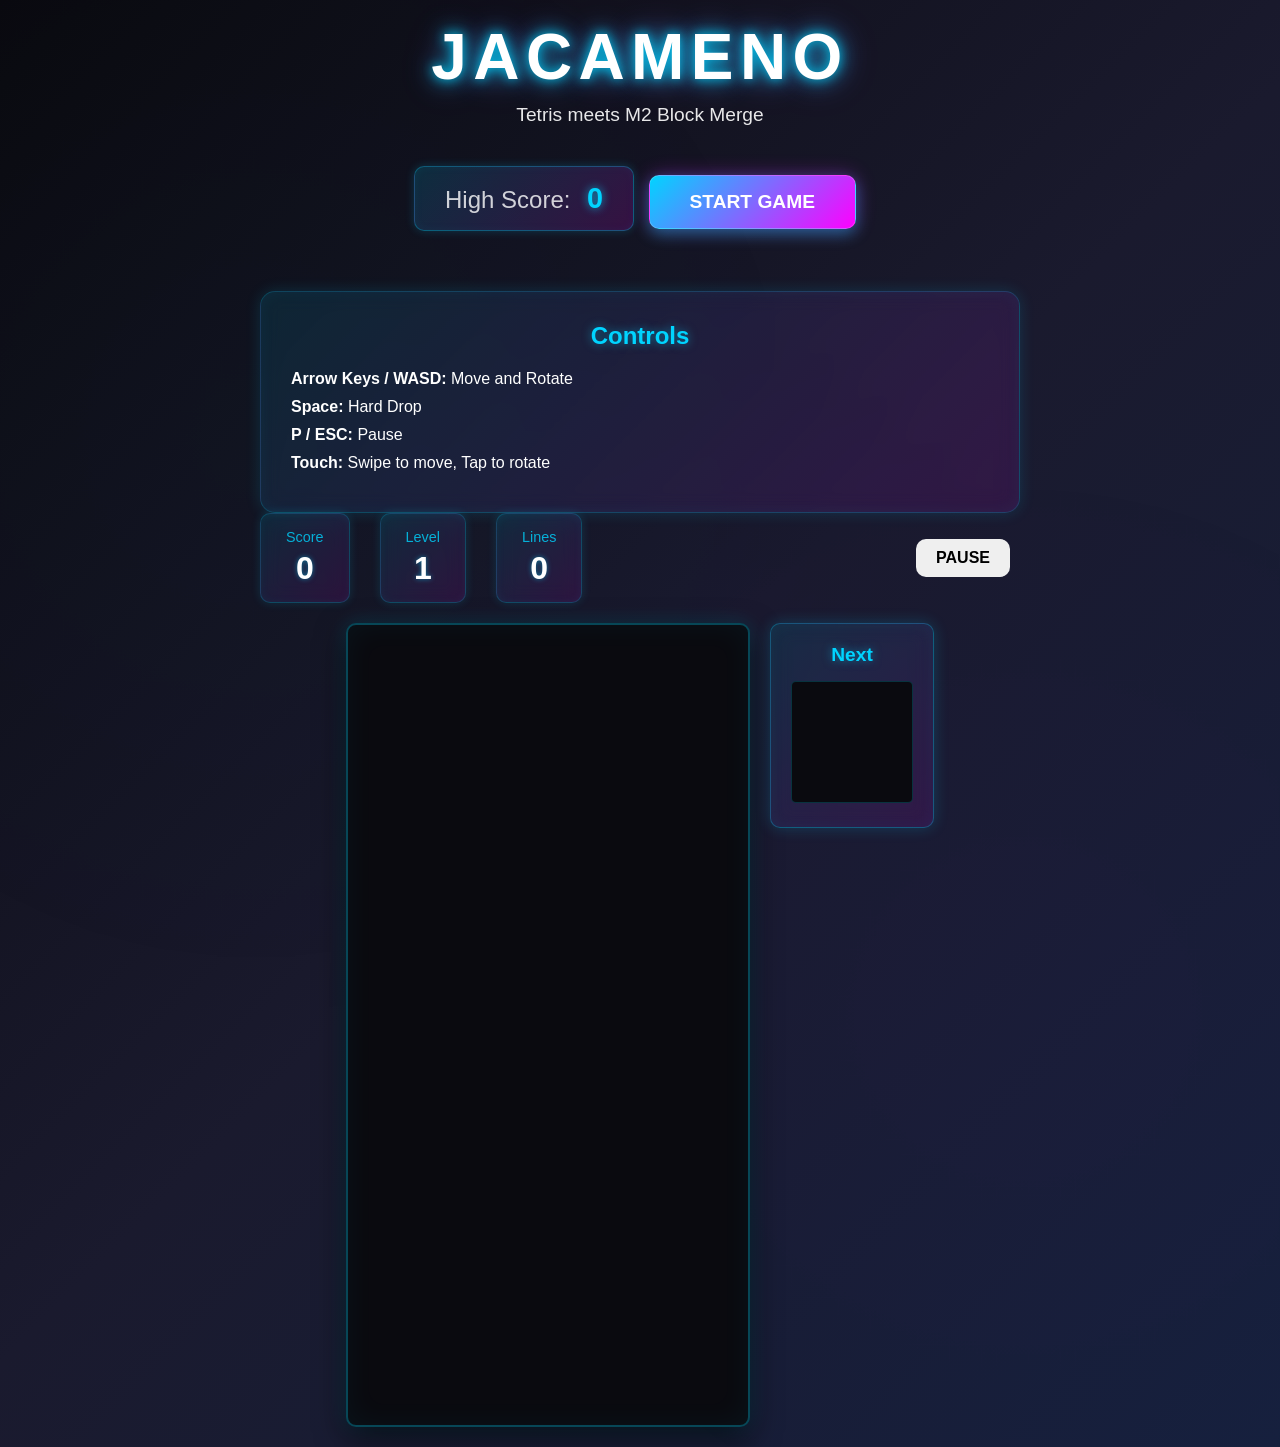
<file: index.html>
<!DOCTYPE html>
<html lang="en">
<head>
    <meta charset="UTF-8">
    <meta name="viewport" content="width=device-width, initial-scale=1.0">
    <meta http-equiv="refresh" content="0; url=web/index.html">
    <title>JACAMENO - Redirecting...</title>
    <style>
        body {
            font-family: 'Segoe UI', Tahoma, Geneva, Verdana, sans-serif;
            background: linear-gradient(135deg, #667eea 0%, #764ba2 100%);
            color: #fff;
            display: flex;
            justify-content: center;
            align-items: center;
            min-height: 100vh;
            margin: 0;
            text-align: center;
        }
        .container {
            padding: 40px;
        }
        h1 {
            font-size: 3rem;
            margin-bottom: 20px;
            text-shadow: 0 0 20px rgba(255, 255, 255, 0.5);
        }
        p {
            font-size: 1.2rem;
            margin-bottom: 30px;
        }
        a {
            color: #ffd700;
            text-decoration: none;
            font-weight: bold;
            font-size: 1.3rem;
            padding: 15px 40px;
            background: rgba(255, 255, 255, 0.2);
            border-radius: 10px;
            display: inline-block;
            transition: all 0.3s ease;
        }
        a:hover {
            background: rgba(255, 255, 255, 0.3);
            transform: translateY(-2px);
        }
        .loading {
            animation: pulse 1.5s ease-in-out infinite;
        }
        @keyframes pulse {
            0%, 100% { opacity: 1; }
            50% { opacity: 0.5; }
        }
    </style>
</head>
<body>
    <div class="container">
        <h1>🎮 JACAMENO</h1>
        <p class="loading">Redirecting to game...</p>
        <p>If you are not redirected automatically, <a href="web/index.html">click here to play</a></p>
    </div>
</body>
</html>
</file>
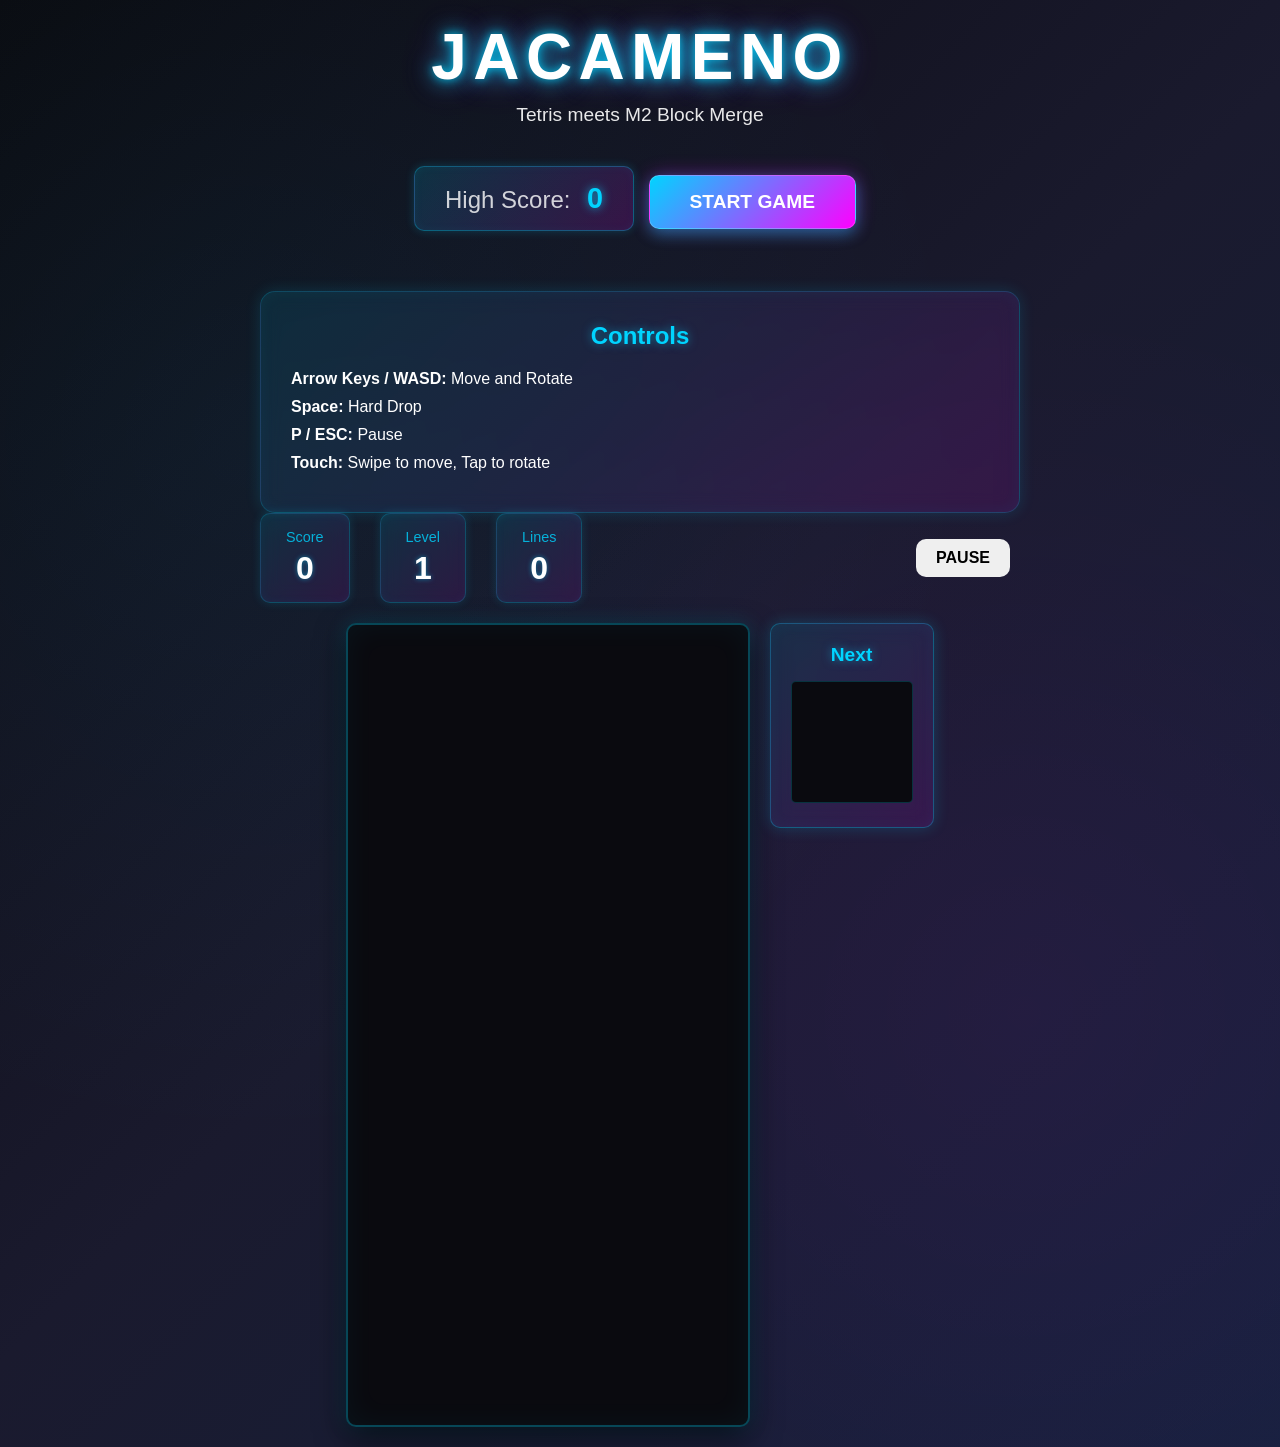
<file: web/index.html>
<!DOCTYPE html>
<html lang="en">
<head>
    <meta charset="UTF-8">
    <meta name="viewport" content="width=device-width, initial-scale=1.0">
    <title>JACAMENO - Mobile Game</title>
    <link rel="stylesheet" href="styles.css">
</head>
<body>
    <div id="game-container">
        <div id="menu-screen" class="screen active">
            <h1 class="title">JACAMENO</h1>
            <p class="subtitle">Tetris meets M2 Block Merge</p>
            <div class="high-score-display">
                <span class="label">High Score:</span>
                <span id="high-score" class="value">0</span>
            </div>
            <button id="start-btn" class="btn btn-primary">Start Game</button>
            <div class="controls-info">
                <h3>Controls</h3>
                <p><strong>Arrow Keys / WASD:</strong> Move and Rotate</p>
                <p><strong>Space:</strong> Hard Drop</p>
                <p><strong>P / ESC:</strong> Pause</p>
                <p><strong>Touch:</strong> Swipe to move, Tap to rotate</p>
            </div>
        </div>

        <div id="game-screen" class="screen">
            <div id="game-ui">
                <div id="score-panel">
                    <div class="stat">
                        <span class="label">Score</span>
                        <span id="score" class="value">0</span>
                    </div>
                    <div class="stat">
                        <span class="label">Level</span>
                        <span id="level" class="value">1</span>
                    </div>
                    <div class="stat">
                        <span class="label">Lines</span>
                        <span id="lines" class="value">0</span>
                    </div>
                </div>
                <button id="pause-btn" class="btn btn-small">Pause</button>
            </div>
            
            <div id="game-area">
                <canvas id="game-canvas" width="400" height="800"></canvas>
                <div id="next-piece-panel">
                    <h3>Next</h3>
                    <canvas id="next-canvas" width="120" height="120"></canvas>
                </div>
            </div>
        </div>

        <div id="pause-screen" class="screen overlay">
            <div class="modal">
                <h2>Paused</h2>
                <button id="resume-btn" class="btn btn-primary">Resume</button>
                <button id="restart-btn" class="btn btn-secondary">Restart</button>
                <button id="menu-btn" class="btn btn-secondary">Main Menu</button>
            </div>
        </div>

        <div id="gameover-screen" class="screen overlay">
            <div class="modal">
                <h2>Game Over</h2>
                <p class="final-score">Score: <span id="final-score">0</span></p>
                <p id="new-high-score" class="new-high-score" style="display: none;">🎉 New High Score! 🎉</p>
                <button id="play-again-btn" class="btn btn-primary">Play Again</button>
                <button id="menu-btn-2" class="btn btn-secondary">Main Menu</button>
            </div>
        </div>

        <div id="error-screen" class="screen overlay" style="display: none;">
            <div class="modal">
                <h2>⚠️ Error</h2>
                <p id="error-message" class="error-message">An error occurred</p>
                <button id="error-close-btn" class="btn btn-primary">Close</button>
            </div>
        </div>
    </div>

    <script src="sprites.js"></script>
    <script src="game.js"></script>
</body>
</html>
</file>
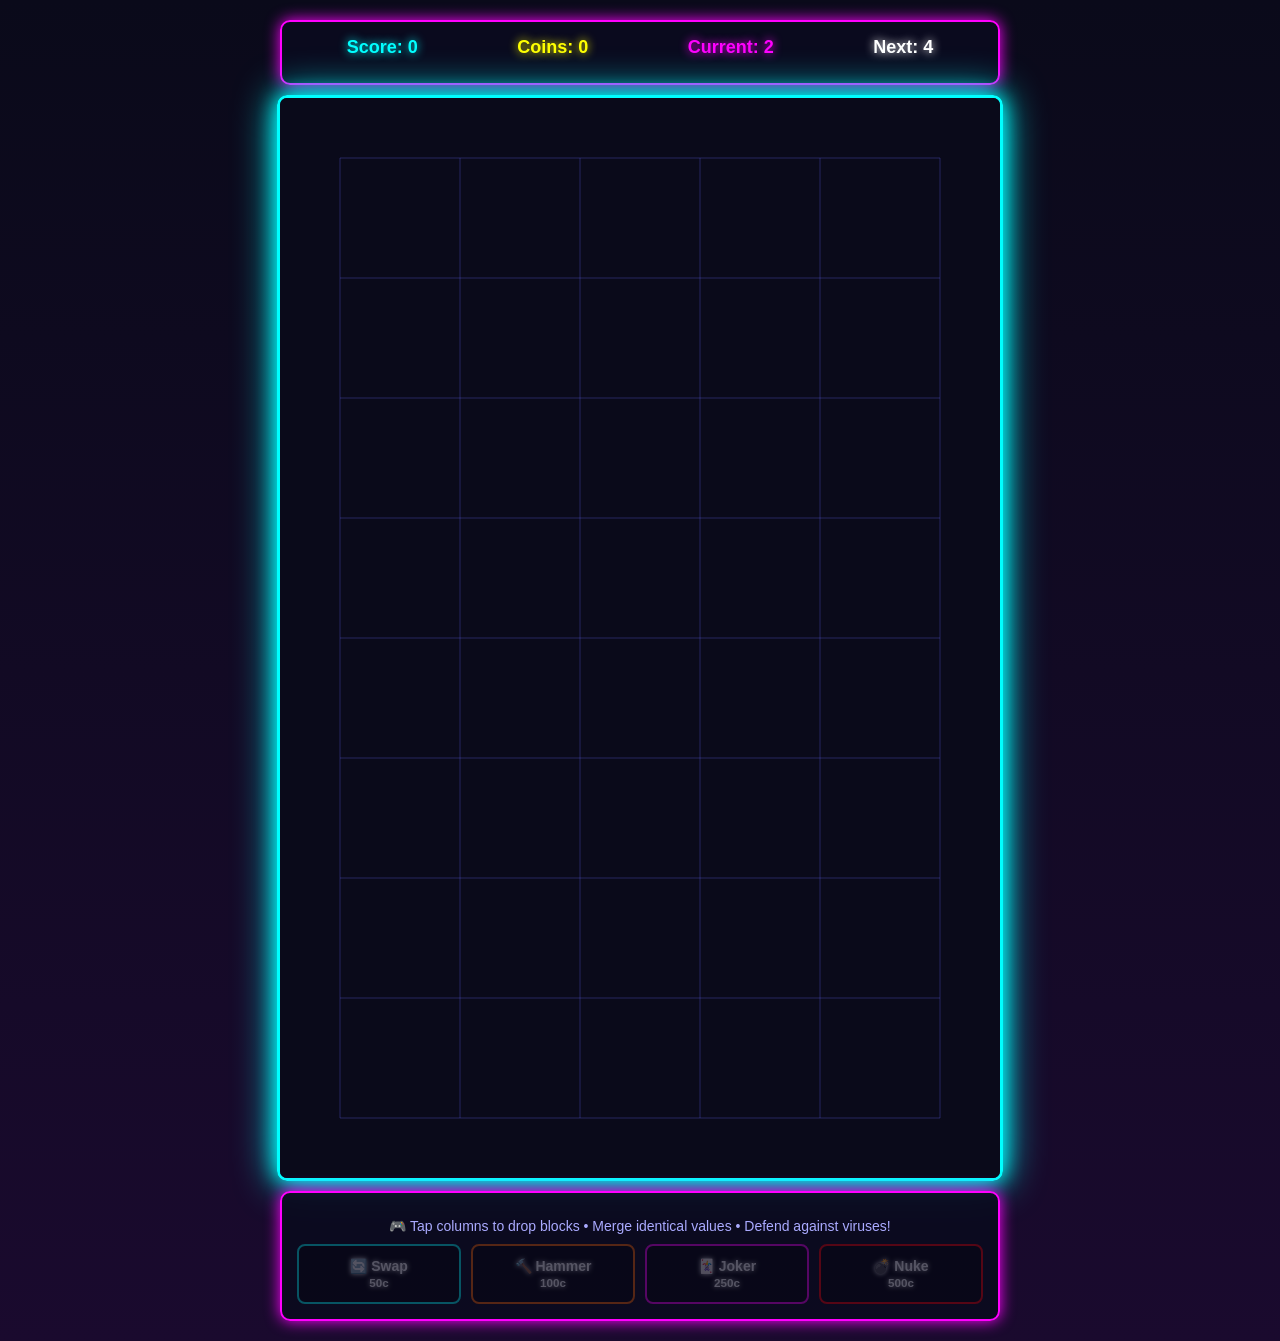
<file: godot-battle-merge/web-standalone/index.html>
<!DOCTYPE html>
<html lang="en">
<head>
    <meta charset="UTF-8">
    <meta name="viewport" content="width=device-width, initial-scale=1.0, maximum-scale=1.0, user-scalable=no">
    <title>Battle Merge - Neon Firewall Defense</title>
    <style>
        * {
            margin: 0;
            padding: 0;
            box-sizing: border-box;
        }
        
        body {
            font-family: 'Arial', sans-serif;
            background: linear-gradient(180deg, #0a0a1a 0%, #1a0a2e 100%);
            color: white;
            overflow: hidden;
            touch-action: none;
        }
        
        #gameContainer {
            display: flex;
            flex-direction: column;
            align-items: center;
            justify-content: center;
            min-height: 100vh;
            padding: 10px;
        }
        
        #gameCanvas {
            border: 3px solid #00ffff;
            box-shadow: 0 0 20px #00ffff, 0 0 40px #00ffff;
            border-radius: 10px;
            max-width: 100%;
            image-rendering: pixelated;
            cursor: pointer;
        }
        
        .ui-panel {
            background: rgba(10, 10, 30, 0.9);
            border: 2px solid #ff00ff;
            border-radius: 10px;
            padding: 15px;
            margin: 10px;
            box-shadow: 0 0 15px #ff00ff;
            max-width: 720px;
            width: 100%;
        }
        
        .stats {
            display: flex;
            justify-content: space-around;
            margin-bottom: 10px;
            font-size: 18px;
            font-weight: bold;
        }
        
        .stat-item {
            text-shadow: 0 0 10px currentColor;
        }
        
        .stat-item.score { color: #00ffff; }
        .stat-item.coins { color: #ffff00; }
        .stat-item.current { color: #ff00ff; }
        
        .items {
            display: flex;
            justify-content: space-around;
            gap: 10px;
        }
        
        .item-btn {
            flex: 1;
            padding: 12px;
            font-size: 14px;
            font-weight: bold;
            border: 2px solid;
            border-radius: 8px;
            cursor: pointer;
            transition: all 0.3s;
            background: rgba(0, 0, 0, 0.7);
            color: white;
            text-shadow: 0 0 5px currentColor;
        }
        
        .item-btn:hover:not(:disabled) {
            transform: scale(1.05);
            box-shadow: 0 0 15px currentColor;
        }
        
        .item-btn:disabled {
            opacity: 0.3;
            cursor: not-allowed;
        }
        
        .item-btn.swap { border-color: #00ffff; }
        .item-btn.hammer { border-color: #ff6600; }
        .item-btn.joker { border-color: #ff00ff; }
        .item-btn.nuke { border-color: #ff0000; }
        
        #gameOver {
            display: none;
            position: fixed;
            top: 50%;
            left: 50%;
            transform: translate(-50%, -50%);
            background: rgba(10, 10, 30, 0.95);
            border: 3px solid #ff0000;
            border-radius: 15px;
            padding: 40px;
            box-shadow: 0 0 30px #ff0000;
            text-align: center;
            z-index: 1000;
        }
        
        #gameOver h2 {
            color: #ff0000;
            font-size: 48px;
            text-shadow: 0 0 20px #ff0000;
            margin-bottom: 20px;
        }
        
        #gameOver button {
            padding: 15px 40px;
            font-size: 24px;
            font-weight: bold;
            background: linear-gradient(135deg, #00ffff, #ff00ff);
            border: none;
            border-radius: 10px;
            cursor: pointer;
            margin-top: 20px;
            transition: transform 0.3s;
        }
        
        #gameOver button:hover {
            transform: scale(1.1);
        }
        
        .instructions {
            margin: 10px 0;
            font-size: 14px;
            color: #aaaaff;
            text-align: center;
        }
        
        @media (max-width: 768px) {
            .stats {
                font-size: 14px;
            }
            .item-btn {
                font-size: 11px;
                padding: 8px;
            }
        }
    </style>
</head>
<body>
    <div id="gameContainer">
        <div class="ui-panel">
            <div class="stats">
                <div class="stat-item score">Score: <span id="score">0</span></div>
                <div class="stat-item coins">Coins: <span id="coins">0</span></div>
                <div class="stat-item current">Current: <span id="current">2</span></div>
                <div class="stat-item">Next: <span id="next">2</span></div>
            </div>
        </div>
        
        <canvas id="gameCanvas" width="720" height="1080"></canvas>
        
        <div class="ui-panel">
            <div class="instructions">
                🎮 Tap columns to drop blocks • Merge identical values • Defend against viruses!
            </div>
            <div class="items">
                <button class="item-btn swap" id="swapBtn" onclick="game.useSwap()">
                    🔄 Swap<br><small>50c</small>
                </button>
                <button class="item-btn hammer" id="hammerBtn" onclick="game.useSledgehammer()">
                    🔨 Hammer<br><small>100c</small>
                </button>
                <button class="item-btn joker" id="jokerBtn" onclick="game.useJoker()">
                    🃏 Joker<br><small>250c</small>
                </button>
                <button class="item-btn nuke" id="nukeBtn" onclick="game.useNuke()">
                    💣 Nuke<br><small>500c</small>
                </button>
            </div>
        </div>
    </div>
    
    <div id="gameOver">
        <h2>GAME OVER</h2>
        <p id="finalScore" style="font-size: 24px; margin: 20px 0;"></p>
        <p id="gameOverReason" style="font-size: 18px; color: #ffaaaa;"></p>
        <button onclick="game.restart()">Restart Game</button>
    </div>
    
    <script src="game.js"></script>
</body>
</html>
</file>
<file: web/styles.css>
* {
    margin: 0;
    padding: 0;
    box-sizing: border-box;
}

body {
    font-family: 'Segoe UI', Tahoma, Geneva, Verdana, sans-serif;
    background: linear-gradient(135deg, #0a0a0f 0%, #1a1a2e 50%, #16213e 100%);
    color: #fff;
    display: flex;
    justify-content: center;
    align-items: center;
    min-height: 100vh;
    overflow: hidden;
    position: relative;
}

/* Cyberpunk animated background effect */
body::before {
    content: '';
    position: absolute;
    top: 0;
    left: 0;
    width: 100%;
    height: 100%;
    background: 
        radial-gradient(ellipse at 20% 30%, rgba(0, 212, 255, 0.05) 0%, transparent 50%),
        radial-gradient(ellipse at 80% 70%, rgba(255, 0, 255, 0.05) 0%, transparent 50%);
    animation: backgroundPulse 10s ease-in-out infinite alternate;
    pointer-events: none;
}

@keyframes backgroundPulse {
    0% {
        opacity: 0.3;
        transform: scale(1);
    }
    100% {
        opacity: 0.6;
        transform: scale(1.1);
    }
}

#game-container {
    position: relative;
    width: 100%;
    max-width: 800px;
    padding: 20px;
}

.screen {
    display: none;
    text-align: center;
}

.screen.active {
    display: block;
}

.screen.overlay {
    position: fixed;
    top: 0;
    left: 0;
    width: 100%;
    height: 100%;
    background: rgba(0, 0, 0, 0.8);
    justify-content: center;
    align-items: center;
    z-index: 1000;
}

.screen.overlay.active {
    display: flex;
}

.modal {
    background: linear-gradient(135deg, rgba(10, 10, 15, 0.95) 0%, rgba(26, 26, 46, 0.95) 100%);
    padding: 40px;
    border-radius: 20px;
    box-shadow: 
        0 10px 40px rgba(0, 0, 0, 0.7),
        0 0 20px rgba(0, 212, 255, 0.2),
        inset 0 0 20px rgba(0, 212, 255, 0.05);
    backdrop-filter: blur(10px);
    border: 1px solid rgba(0, 212, 255, 0.3);
}

.title {
    font-size: 4rem;
    font-weight: bold;
    margin-bottom: 10px;
    text-shadow: 
        0 0 10px rgba(0, 212, 255, 0.8),
        0 0 20px rgba(0, 212, 255, 0.6),
        0 0 30px rgba(0, 212, 255, 0.4),
        0 0 40px rgba(255, 0, 255, 0.3);
    animation: neonGlow 2s ease-in-out infinite alternate;
    letter-spacing: 0.1em;
}

@keyframes neonGlow {
    from {
        text-shadow: 
            0 0 10px rgba(0, 212, 255, 0.8),
            0 0 20px rgba(0, 212, 255, 0.6),
            0 0 30px rgba(0, 212, 255, 0.4),
            0 0 40px rgba(255, 0, 255, 0.3);
    }
    to {
        text-shadow: 
            0 0 20px rgba(0, 212, 255, 1),
            0 0 30px rgba(0, 212, 255, 0.8),
            0 0 40px rgba(0, 212, 255, 0.6),
            0 0 60px rgba(255, 0, 255, 0.5),
            0 0 80px rgba(255, 0, 255, 0.3);
    }
}

.subtitle {
    font-size: 1.2rem;
    margin-bottom: 20px;
    opacity: 0.9;
}

.high-score-display {
    font-size: 1.5rem;
    margin: 20px 0;
    padding: 15px 30px;
    background: linear-gradient(135deg, rgba(0, 212, 255, 0.15) 0%, rgba(255, 0, 255, 0.15) 100%);
    border-radius: 10px;
    display: inline-block;
    border: 1px solid rgba(0, 212, 255, 0.3);
    box-shadow: 
        0 0 10px rgba(0, 212, 255, 0.2),
        inset 0 0 10px rgba(0, 212, 255, 0.05);
}

.high-score-display .label {
    opacity: 0.8;
    margin-right: 10px;
}

.high-score-display .value {
    font-weight: bold;
    color: #00d4ff;
    font-size: 1.8rem;
    text-shadow: 0 0 10px rgba(0, 212, 255, 0.8);
}

.new-high-score {
    color: #00d4ff;
    font-size: 1.3rem;
    font-weight: bold;
    margin: 20px 0;
    animation: neonPulse 1s ease-in-out infinite;
    text-shadow: 0 0 10px rgba(0, 212, 255, 0.8);
}

.error-message {
    font-size: 1.1rem;
    margin: 30px 0;
    line-height: 1.6;
    color: #fff;
}

@keyframes neonPulse {
    0%, 100% {
        transform: scale(1);
        text-shadow: 0 0 10px rgba(0, 212, 255, 0.8);
    }
    50% {
        transform: scale(1.1);
        text-shadow: 0 0 20px rgba(0, 212, 255, 1), 0 0 30px rgba(255, 0, 255, 0.6);
    }
}

@keyframes pulse {
    0%, 100% {
        transform: scale(1);
    }
    50% {
        transform: scale(1.1);
    }
}

.btn {
    padding: 15px 40px;
    font-size: 1.2rem;
    font-weight: bold;
    border: none;
    border-radius: 10px;
    cursor: pointer;
    transition: all 0.3s ease;
    text-transform: uppercase;
    margin: 10px;
}

.btn-primary {
    background: linear-gradient(135deg, #00d4ff 0%, #ff00ff 100%);
    color: white;
    box-shadow: 
        0 5px 15px rgba(0, 212, 255, 0.4),
        0 0 20px rgba(255, 0, 255, 0.3);
    border: 1px solid rgba(255, 255, 255, 0.2);
}

.btn-primary:hover {
    transform: translateY(-2px);
    box-shadow: 
        0 8px 20px rgba(0, 212, 255, 0.6),
        0 0 30px rgba(255, 0, 255, 0.5);
}

.btn-secondary {
    background: rgba(255, 255, 255, 0.2);
    color: white;
    border: 2px solid rgba(255, 255, 255, 0.5);
}

.btn-secondary:hover {
    background: rgba(255, 255, 255, 0.3);
    transform: translateY(-2px);
}

.btn-small {
    padding: 10px 20px;
    font-size: 1rem;
}

.controls-info {
    margin-top: 40px;
    padding: 30px;
    background: linear-gradient(135deg, rgba(0, 212, 255, 0.1) 0%, rgba(255, 0, 255, 0.1) 100%);
    border-radius: 15px;
    backdrop-filter: blur(10px);
    border: 1px solid rgba(0, 212, 255, 0.2);
    box-shadow: 
        0 0 15px rgba(0, 212, 255, 0.15),
        inset 0 0 15px rgba(0, 212, 255, 0.05);
}

.controls-info h3 {
    margin-bottom: 20px;
    font-size: 1.5rem;
    color: #00d4ff;
    text-shadow: 0 0 10px rgba(0, 212, 255, 0.5);
}

.controls-info p {
    margin: 10px 0;
    font-size: 1rem;
    text-align: left;
}

#game-screen {
    display: flex;
    flex-direction: column;
    align-items: center;
}

#game-ui {
    width: 100%;
    display: flex;
    justify-content: space-between;
    align-items: center;
    margin-bottom: 20px;
}

#score-panel {
    display: flex;
    gap: 30px;
}

.stat {
    display: flex;
    flex-direction: column;
    align-items: center;
    background: linear-gradient(135deg, rgba(0, 212, 255, 0.1) 0%, rgba(255, 0, 255, 0.1) 100%);
    padding: 15px 25px;
    border-radius: 10px;
    backdrop-filter: blur(10px);
    border: 1px solid rgba(0, 212, 255, 0.2);
    box-shadow: 
        0 0 10px rgba(0, 212, 255, 0.15),
        inset 0 0 10px rgba(0, 212, 255, 0.05);
}

.stat .label {
    font-size: 0.9rem;
    opacity: 0.8;
    margin-bottom: 5px;
    color: #00d4ff;
}

.stat .value {
    font-size: 2rem;
    font-weight: bold;
    color: #fff;
    text-shadow: 0 0 5px rgba(0, 212, 255, 0.5);
}

#game-area {
    display: flex;
    gap: 20px;
    align-items: flex-start;
}

#game-canvas {
    background: #0a0a0f;
    border-radius: 10px;
    box-shadow: 
        0 10px 30px rgba(0, 0, 0, 0.7),
        0 0 20px rgba(0, 212, 255, 0.2),
        inset 0 0 30px rgba(0, 212, 255, 0.05);
    border: 2px solid rgba(0, 212, 255, 0.3);
}

#next-piece-panel {
    background: linear-gradient(135deg, rgba(0, 212, 255, 0.1) 0%, rgba(255, 0, 255, 0.1) 100%);
    padding: 20px;
    border-radius: 10px;
    backdrop-filter: blur(10px);
    border: 1px solid rgba(0, 212, 255, 0.3);
    box-shadow: 
        0 0 15px rgba(0, 212, 255, 0.2),
        inset 0 0 15px rgba(0, 212, 255, 0.05);
}

#next-piece-panel h3 {
    margin-bottom: 15px;
    font-size: 1.2rem;
    color: #00d4ff;
    text-shadow: 0 0 10px rgba(0, 212, 255, 0.5);
}

#next-canvas {
    background: #0a0a0f;
    border-radius: 5px;
    border: 1px solid rgba(0, 212, 255, 0.2);
}

.final-score {
    font-size: 1.5rem;
    margin: 30px 0;
}

#final-score {
    color: #ff00ff;
    font-weight: bold;
    font-size: 2rem;
    text-shadow: 0 0 15px rgba(255, 0, 255, 0.8);
}

@media (max-width: 768px) {
    .title {
        font-size: 2.5rem;
    }

    #game-area {
        flex-direction: column;
        align-items: center;
    }

    #game-canvas {
        width: 100%;
        max-width: 300px;
        height: auto;
    }

    #score-panel {
        gap: 15px;
    }

    .stat {
        padding: 10px 15px;
    }

    .stat .value {
        font-size: 1.5rem;
    }
}
</file>
